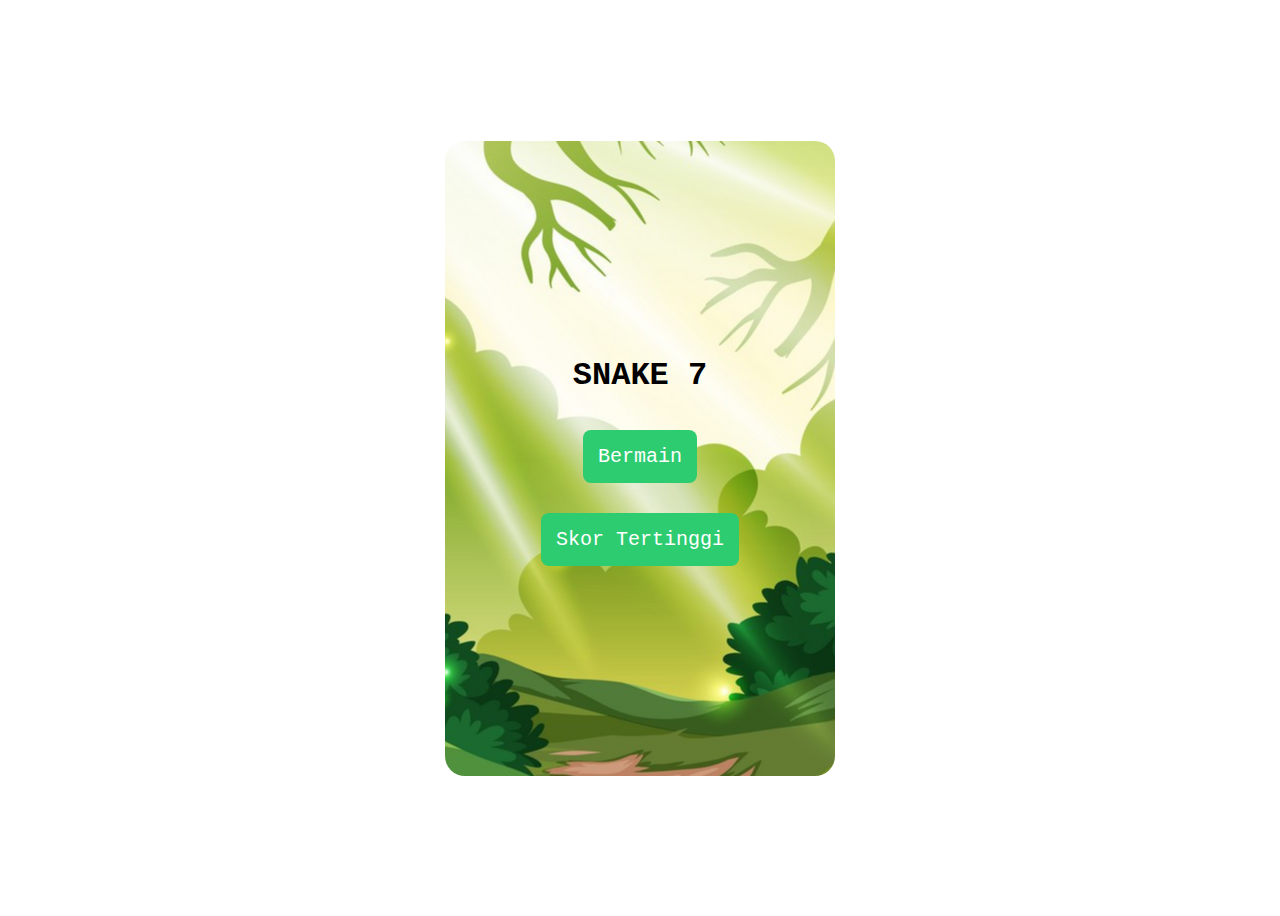
<file: index.html>
<!DOCTYPE html>
<html lang="id">
<head>
    <meta charset="UTF-8">
    <meta name="viewport" content="width=device-width, initial-scale=1.0">
    <title>SNAKE 7</title>
    <link rel="stylesheet" href="styles.css">
</head>
<body>
    <div class="container">
        <h1>SNAKE 7</h1>
        <a href="level.html" class="button">Bermain</a>
        <a href="highscore.html" class="button">Skor Tertinggi</a>
    </div>
</body>
</html>
</file>
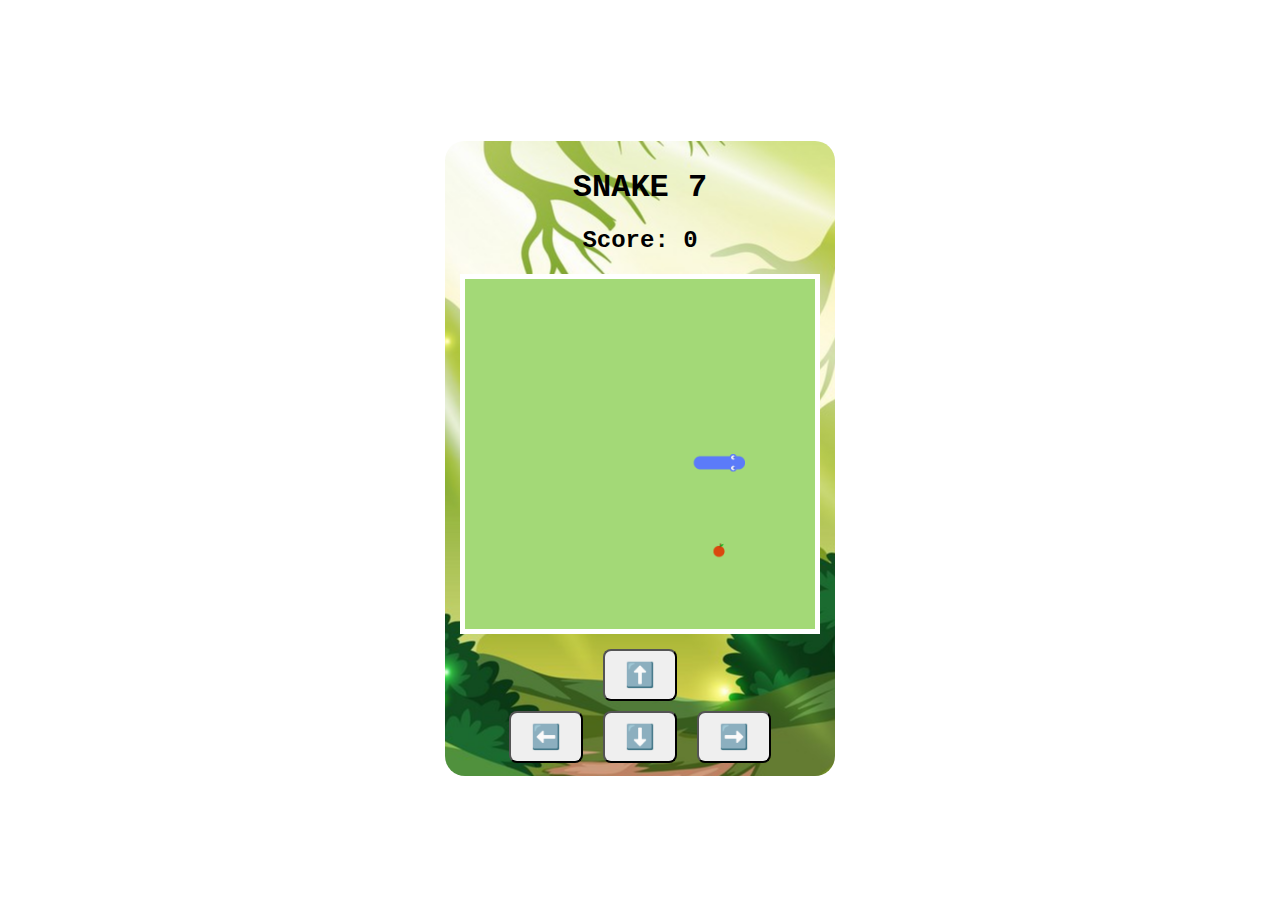
<file: game.html>
<!DOCTYPE html>
<html lang="id">
<head>
    <meta charset="UTF-8">
    <meta name="viewport" content="width=device-width, initial-scale=1.0">
    <title>Game7</title>
    <link rel="stylesheet" href="styles.css">
</head>
<body>
    <div class="container">
        <h1>SNAKE 7</h1>
        <div id="currentScore" class="score-container">Score: 0</div>
        <canvas id="gameCanvas" width="400" height="400"></canvas>
        <div id="controls" style="text-align: center; margin-top: 10px;">
            <div>
              <button class="arrow" data-dir="UP">⬆️</button>
            </div>
            <div>
              <button class="arrow" data-dir="LEFT">⬅️</button>
              <button class="arrow" data-dir="DOWN">⬇️</button>
              <button class="arrow" data-dir="RIGHT">➡️</button>
            </div>
          </div>
          
    </div>
    <script src="game.js"></script>
</body>
</html>
</file>
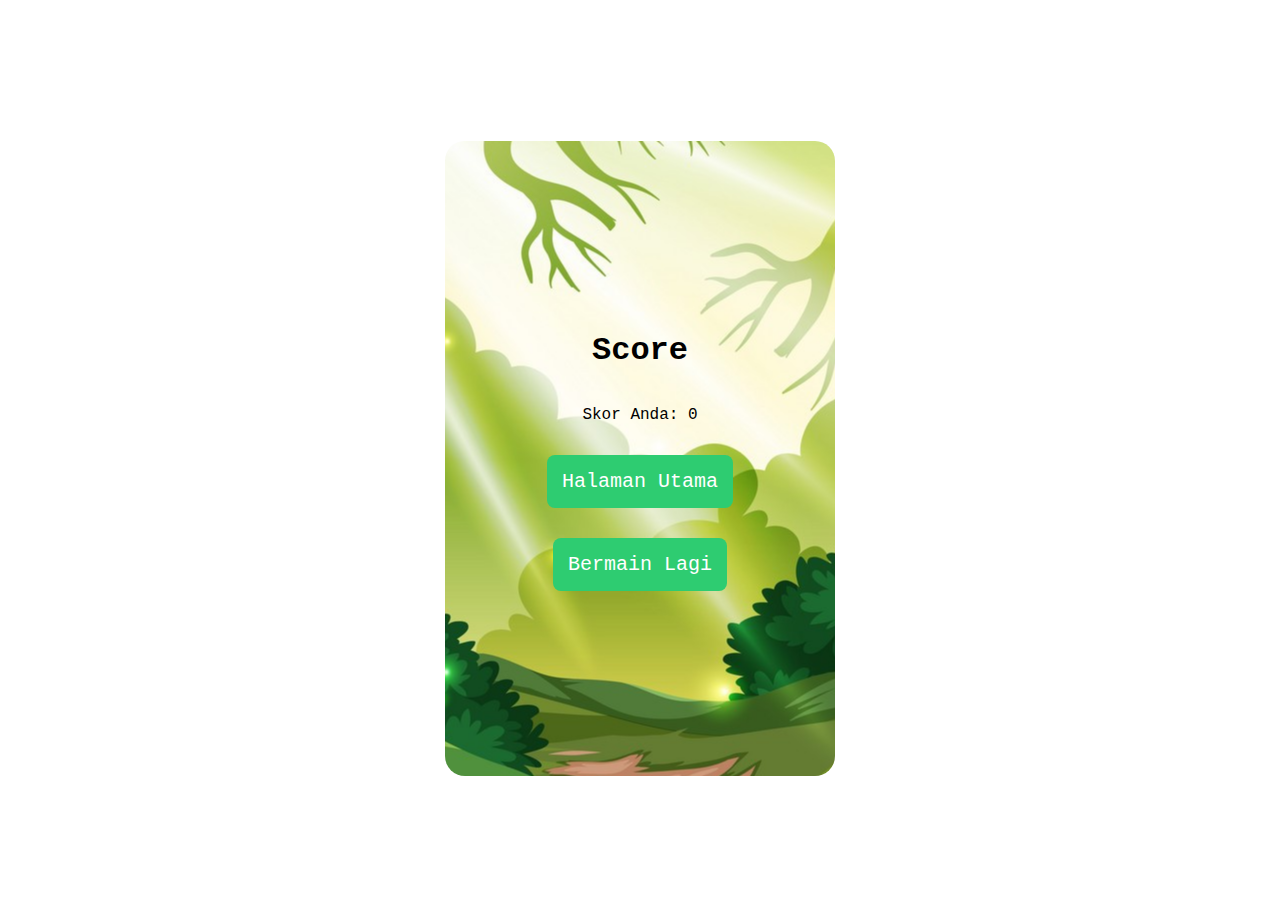
<file: highscore.html>
<!DOCTYPE html>
<html lang="id">
<head>
    <meta charset="UTF-8">
    <meta name="viewport" content="width=device-width, initial-scale=1.0">
    <title>Skor Akhir</title>
    <link rel="stylesheet" href="styles.css">
</head>
<body>
    <div class="container">
        <h1>Score</h1>
        <p>Skor Anda: <span id="finalScore">0</span></p>
        <a href="index.html" class="button">Halaman Utama</a>
        <a href="level.html" class="button">Bermain Lagi</a>
    </div>
    <script>
        document.getElementById("finalScore").innerText = localStorage.getItem("lastScore") || 0;
    </script>
</body>
</html>
</file>
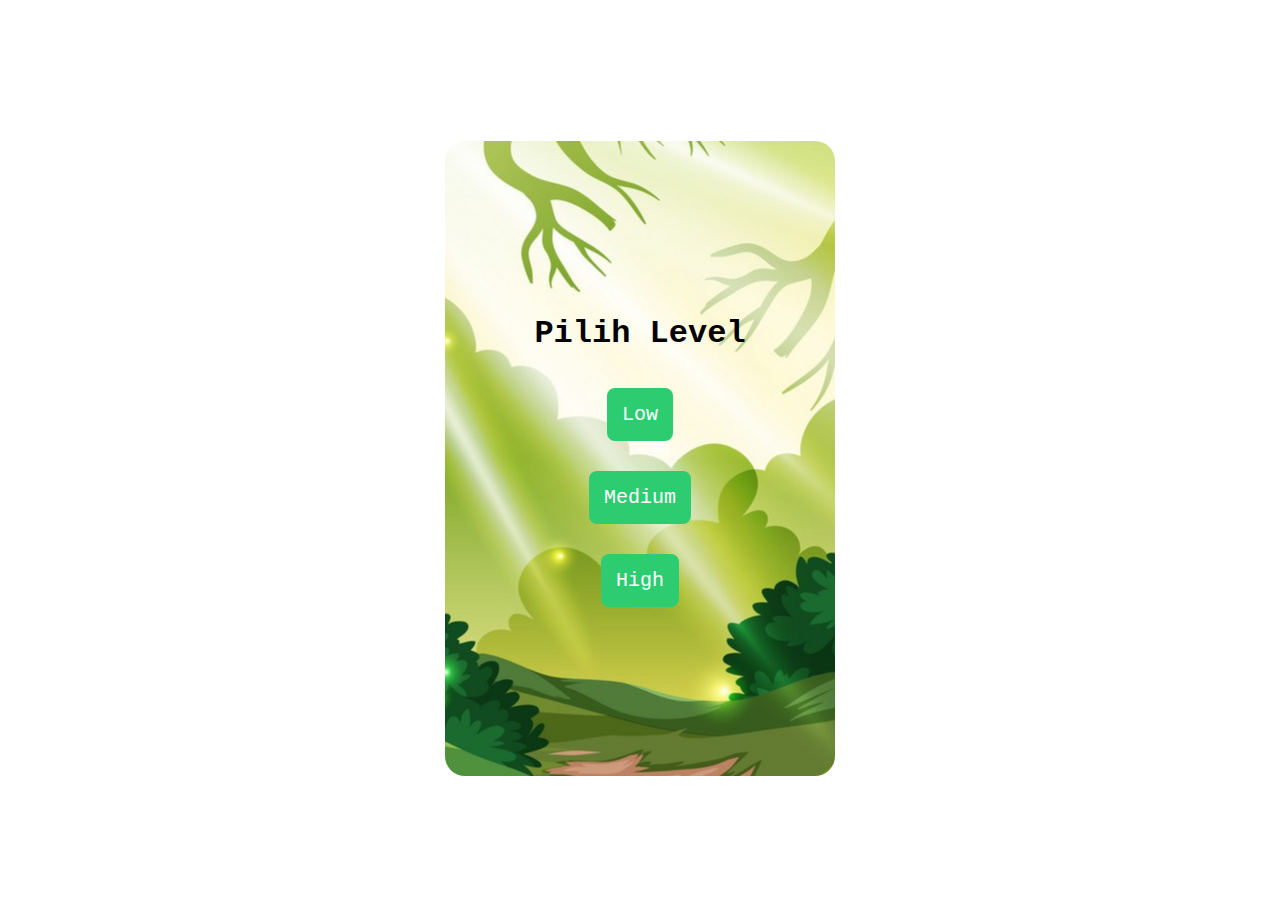
<file: level.html>
<!DOCTYPE html>
<html lang="id">
<head>
    <meta charset="UTF-8">
    <meta name="viewport" content="width=device-width, initial-scale=1.0">
    <title>Pilih Level</title>
    <link rel="stylesheet" href="styles.css">
</head>
<body>
    <div class="container">
        <h1>Pilih Level</h1>
        <a href="game.html?level=low" class="button">Low</a>
        <a href="game.html?level=medium" class="button">Medium</a>
        <a href="game.html?level=high" class="button">High</a>
    </div>
</body>
</html>
</file>
<file: styles.css>
body {
    text-align: center;
    font-family: "VT323", monospace;
    background-size: cover;
    color: rgb(0, 0, 0);
    min-height: 100vh;
    display: flex;
    flex-direction: column;
    justify-content: center;
    align-items: center;
}
.container {
    width: 350px;
    height: 595px;
    background: url('background.jpg') no-repeat center center;
    border-radius: 20px;
    display: flex;
    flex-direction: column;
    align-items: center;
    justify-content: center;
    padding: 20px;
}
canvas {
    background: #a3d977;
    border: 5px solid #fff;
    width: 100%;
    max-width: 400px;
    height: auto;
}
.button {
    display: block;
    padding: 15px;
    margin: 15px;
    background: #2ecc71;
    border: none;
    cursor: pointer;
    font-size: 20px;
    border-radius: 8px;
    text-decoration: none;
    color: white;
}
.score-container {
    font-size: 24px;
    font-weight: bold;
    margin-bottom: 20px;
}

.arrow {
    font-size: 24px;
    padding: 10px 20px;
    margin: 5px;
    cursor: pointer;
    border-radius: 8px;
}

#controls {
    user-select: none;
}
</file>
